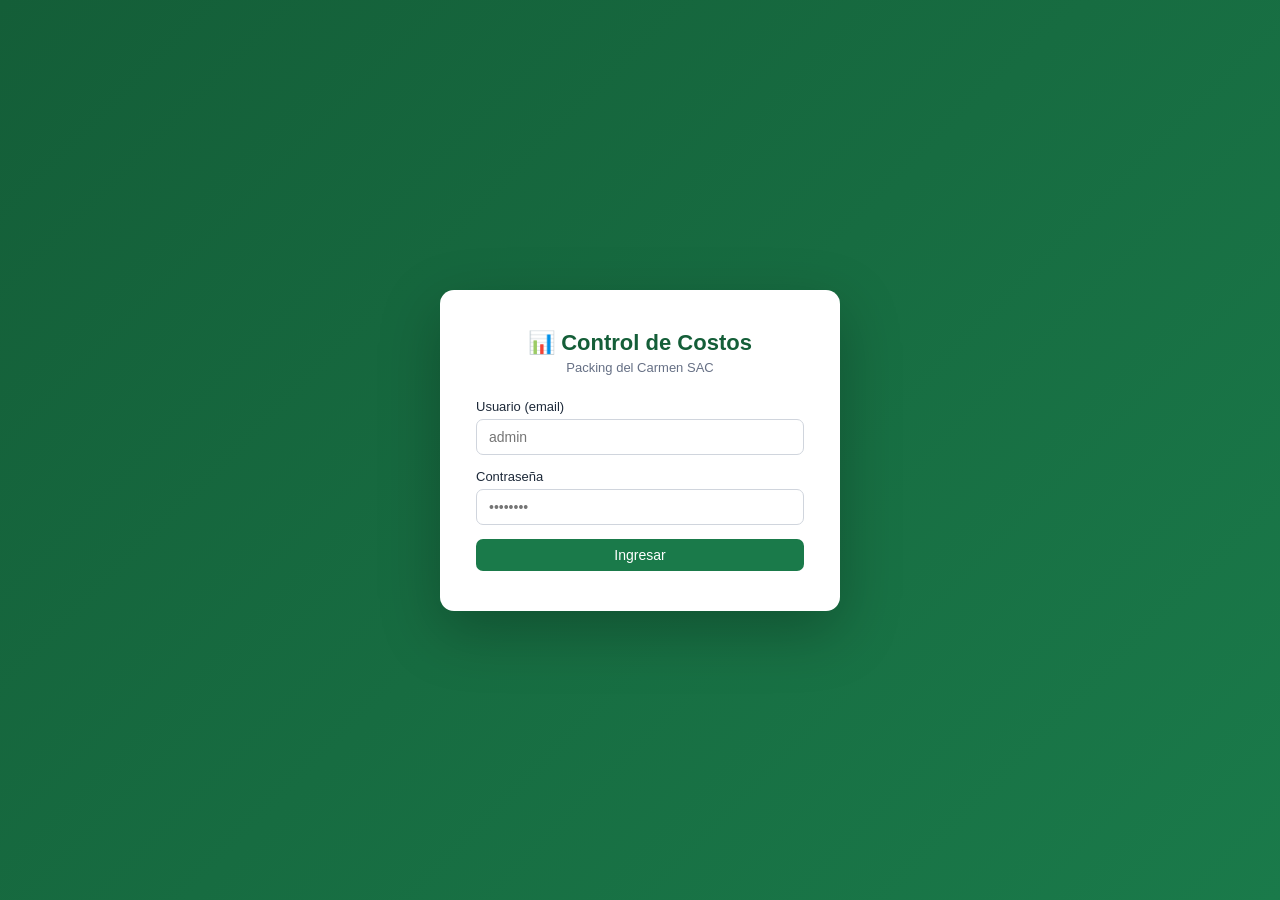
<file: index.html>
<!DOCTYPE html>
<html lang="es">
<head>
  <meta charset="UTF-8">
  <meta name="viewport" content="width=device-width, initial-scale=1.0">
  <title>Control de Costos — Iniciar sesión</title>
  <link rel="stylesheet" href="style.css">
</head>
<body>
<div class="login-page">
  <div class="login-card">
    <div class="login-logo">
      <h1>📊 Control de Costos</h1>
      <p>Packing del Carmen SAC</p>
    </div>

    <form id="loginForm">
      <div class="form-group">
        <label>Usuario (email)</label>
        <input type="text" id="email" placeholder="admin" autocomplete="username" required>
      </div>
      <div class="form-group">
        <label>Contraseña</label>
        <input type="password" id="password" placeholder="••••••••" autocomplete="current-password" required>
      </div>
      <div id="errorMsg" class="hidden" style="color:var(--rojo);font-size:13px;margin-bottom:12px;padding:8px;background:#fee2e2;border-radius:6px;"></div>
      <button type="submit" class="btn btn-primary" style="width:100%;justify-content:center;" id="btnLogin">
        Ingresar
      </button>
    </form>
  </div>
</div>

<script src="config.js"></script>
<script src="auth.js"></script>
<script>
  // Si ya está logueado, redirigir
  if (Auth.isLoggedIn()) window.location.href = 'dashboard.html';

  document.getElementById('loginForm').addEventListener('submit', async (e) => {
    e.preventDefault();
    const btn = document.getElementById('btnLogin');
    const errorMsg = document.getElementById('errorMsg');
    const email = document.getElementById('email').value.trim();
    const password = document.getElementById('password').value;

    btn.disabled = true;
    btn.textContent = 'Ingresando...';
    errorMsg.classList.add('hidden');

    try {
      const url = CONFIG.GAS_URL
        + '?action=login'
        + '&data=' + encodeURIComponent(JSON.stringify({ email, password }));
      const res = await fetch(url);
      const data = await res.json();

      if (data.ok) {
        Auth.save(data.token, data.nombre, data.rol);
        window.location.href = 'dashboard.html';
      } else {
        errorMsg.textContent = data.error || 'Credenciales incorrectas';
        errorMsg.classList.remove('hidden');
      }
    } catch (err) {
      errorMsg.textContent = 'Error de conexión. Verifica la URL del servidor.';
      errorMsg.classList.remove('hidden');
    } finally {
      btn.disabled = false;
      btn.textContent = 'Ingresar';
    }
  });
</script>
</body>
</html>
</file>
<file: style.css>
/* ============================================================
   style.css — Estilos globales
   ============================================================ */

:root {
  --verde:      #1a7a4a;
  --verde-dark: #145e38;
  --verde-light:#e8f5ee;
  --gris-bg:    #f4f6f9;
  --gris-borde: #d0d5dd;
  --texto:      #1d2939;
  --texto-sec:  #667085;
  --blanco:     #ffffff;
  --rojo:       #d92d20;
  --azul:       #1a73e8;
  --naranja:    #f59e0b;

  /* Niveles de jerarquía */
  --nivel1-bg:  #1a7a4a;
  --nivel1-fg:  #ffffff;
  --nivel2-bg:  #d1e8da;
  --nivel2-fg:  #145e38;
  --nivel3-bg:  #ffffff;
  --nivel3-fg:  #1d2939;

  /* Resumen */
  --resumen-bg: #eef2ff;
  --resumen-fg: #3730a3;
  --utilidad-pos: #15803d;
  --utilidad-neg: #d92d20;
}

* { box-sizing: border-box; margin: 0; padding: 0; }

body {
  font-family: -apple-system, BlinkMacSystemFont, 'Segoe UI', sans-serif;
  background: var(--gris-bg);
  color: var(--texto);
  font-size: 14px;
}

/* ---- Navbar ---- */
.navbar {
  background: var(--verde-dark);
  color: #fff;
  display: flex;
  align-items: center;
  justify-content: space-between;
  padding: 0 20px;
  height: 52px;
  position: sticky;
  top: 0;
  z-index: 100;
  box-shadow: 0 2px 6px rgba(0,0,0,0.2);
}
.navbar-brand { font-weight: 700; font-size: 16px; }
.navbar-brand span { opacity: .7; font-weight: 400; font-size: 13px; margin-left: 8px; }
.navbar-right { display: flex; align-items: center; gap: 14px; }
.navbar-right a, .navbar-right button {
  color: rgba(255,255,255,.85);
  text-decoration: none;
  background: none;
  border: none;
  cursor: pointer;
  font-size: 14px;
  padding: 6px 10px;
  border-radius: 6px;
  transition: background .15s;
}
.navbar-right a:hover, .navbar-right button:hover { background: rgba(255,255,255,.12); color: #fff; }
.navbar-right a.active { background: rgba(255,255,255,.18); color: #fff; font-weight: 600; }

/* ---- Layout ---- */
.page { padding: 20px; max-width: 100%; }
.page-header { margin-bottom: 18px; }
.page-header h1 { font-size: 20px; font-weight: 700; }
.page-header p { color: var(--texto-sec); margin-top: 4px; }

/* ---- Cards ---- */
.card {
  background: var(--blanco);
  border: 1px solid var(--gris-borde);
  border-radius: 10px;
  padding: 18px;
  margin-bottom: 18px;
}
.card-title { font-weight: 600; margin-bottom: 14px; color: var(--verde-dark); font-size: 15px; }

/* ---- Controles de filtro ---- */
.controles {
  display: flex;
  align-items: center;
  gap: 10px;
  flex-wrap: wrap;
  margin-bottom: 14px;
}
.controles label { font-size: 13px; font-weight: 500; color: var(--texto-sec); }
.controles select, .controles input[type="month"] {
  border: 1px solid var(--gris-borde);
  border-radius: 6px;
  padding: 6px 10px;
  font-size: 14px;
  background: var(--blanco);
  cursor: pointer;
}
.controles select:focus, .controles input:focus {
  outline: none;
  border-color: var(--verde);
  box-shadow: 0 0 0 3px rgba(26,122,74,.12);
}

/* ---- Botones ---- */
.btn {
  display: inline-flex;
  align-items: center;
  gap: 6px;
  padding: 8px 16px;
  border-radius: 7px;
  font-size: 14px;
  font-weight: 500;
  border: none;
  cursor: pointer;
  transition: background .15s, transform .08s;
}
.btn:active { transform: scale(.97); }
.btn-primary   { background: var(--verde); color: #fff; }
.btn-primary:hover { background: var(--verde-dark); }
.btn-secondary { background: var(--blanco); color: var(--texto); border: 1px solid var(--gris-borde); }
.btn-secondary:hover { background: var(--gris-bg); }
.btn-danger    { background: var(--rojo); color: #fff; }
.btn-sm { padding: 5px 10px; font-size: 12px; }

/* ---- Tabla del Dashboard ---- */
.tabla-wrapper {
  overflow-x: auto;
  overflow-y: auto;
  max-height: calc(100vh - 230px);
  border: 1px solid var(--gris-borde);
  border-radius: 10px;
}

table.costos {
  border-collapse: collapse;
  width: 100%;
  font-size: 13px;
  white-space: nowrap;
}

table.costos th {
  background: var(--verde-dark);
  color: #fff;
  padding: 8px 10px;
  text-align: center;
  font-weight: 600;
  position: sticky;
  top: 0;
  z-index: 100;
  border-right: 1px solid rgba(255,255,255,.15);
}

table.costos th.col-estructura {
  text-align: left;
  min-width: 200px;
  left: 0;
  z-index: 200;
}

table.costos td {
  padding: 6px 10px;
  border-bottom: 1px solid var(--gris-borde);
  border-right: 1px solid #eee;
  text-align: right;
}

/* Fijar columna de estructura */
table.costos td.col-estructura {
  text-align: left;
  position: sticky;
  left: 0;
  z-index: 5;
  min-width: 200px;
  font-weight: 500;
}

/* Niveles */
tr.nivel1 td { background: var(--nivel1-bg); color: var(--nivel1-fg); font-weight: 700; }
tr.nivel1 td.col-estructura { cursor: pointer; }
tr.nivel1 td.col-estructura::before { content: '▼ '; font-size: 10px; }
tr.nivel1.collapsed td.col-estructura::before { content: '▶ '; }

tr.nivel2 td { background: var(--nivel2-bg); color: var(--nivel2-fg); font-weight: 600; }
tr.nivel2 td.col-estructura { padding-left: 22px; cursor: pointer; }
tr.nivel2 td.col-estructura::before { content: '▼ '; font-size: 10px; }
tr.nivel2.collapsed td.col-estructura::before { content: '▶ '; }

tr.nivel3 td { background: var(--nivel3-bg); color: var(--nivel3-fg); }
tr.nivel3 td.col-estructura { padding-left: 40px; }

/* Filas de resumen */
tr.resumen td { background: var(--resumen-bg); color: var(--resumen-fg); font-weight: 700; }
tr.resumen td.col-estructura { position: sticky; left: 0; font-weight: 700; }
tr.resumen-venta td { background: #1a7a4a; color: #fff; }
tr.resumen-venta td.col-estructura { background: #1a7a4a; color: #fff; position: sticky; left: 0; font-weight: 700; }

tr.utilidad td { font-weight: 700; font-size: 14px; }
tr.utilidad-pos td { background: #dcfce7; color: var(--utilidad-pos); }
tr.utilidad-neg td { background: #fee2e2; color: var(--utilidad-neg); }
tr.utilidad-pos td.col-estructura, tr.utilidad-neg td.col-estructura { position: sticky; left: 0; }

tr.hidden { display: none; }

/* Totales columna */
td.total-col { font-weight: 700; background: #f0fdf4; }
tr.nivel1 td.total-col { background: rgba(0,0,0,.1); }
tr.nivel2 td.total-col { background: rgba(0,0,0,.05); }

/* ---- Login ---- */
.login-page {
  min-height: 100vh;
  display: flex;
  align-items: center;
  justify-content: center;
  background: linear-gradient(135deg, var(--verde-dark) 0%, var(--verde) 100%);
}
.login-card {
  background: var(--blanco);
  border-radius: 14px;
  padding: 40px 36px;
  width: 100%;
  max-width: 400px;
  box-shadow: 0 20px 60px rgba(0,0,0,.25);
}
.login-logo { text-align: center; margin-bottom: 24px; }
.login-logo h1 { font-size: 22px; color: var(--verde-dark); font-weight: 700; }
.login-logo p { color: var(--texto-sec); font-size: 13px; margin-top: 4px; }

/* ---- Formularios ---- */
.form-group { margin-bottom: 14px; }
.form-group label { display: block; font-size: 13px; font-weight: 500; margin-bottom: 5px; color: var(--texto); }
.form-group input, .form-group select, .form-group textarea {
  width: 100%;
  border: 1px solid var(--gris-borde);
  border-radius: 7px;
  padding: 9px 12px;
  font-size: 14px;
  transition: border-color .15s, box-shadow .15s;
}
.form-group input:focus, .form-group select:focus {
  outline: none;
  border-color: var(--verde);
  box-shadow: 0 0 0 3px rgba(26,122,74,.12);
}

/* ---- Tabs ---- */
.tabs { display: flex; gap: 0; border-bottom: 2px solid var(--gris-borde); margin-bottom: 20px; }
.tab-btn {
  background: none;
  border: none;
  padding: 10px 20px;
  font-size: 14px;
  font-weight: 500;
  color: var(--texto-sec);
  cursor: pointer;
  border-bottom: 2px solid transparent;
  margin-bottom: -2px;
  transition: color .15s, border-color .15s;
}
.tab-btn.active { color: var(--verde); border-bottom-color: var(--verde); }
.tab-btn:hover { color: var(--verde); }
.tab-panel { display: none; }
.tab-panel.active { display: block; }

/* ---- Tabla de inputs (carga) ---- */
table.input-table {
  width: 100%;
  border-collapse: collapse;
  font-size: 13px;
}
table.input-table th {
  background: var(--verde-dark);
  color: #fff;
  padding: 8px 10px;
  text-align: left;
  font-weight: 600;
}
table.input-table td {
  padding: 5px 8px;
  border-bottom: 1px solid #eee;
  vertical-align: middle;
}
table.input-table tr:hover td { background: var(--verde-light); }
table.input-table input[type="number"],
table.input-table input[type="text"] {
  width: 100%;
  border: 1px solid var(--gris-borde);
  border-radius: 5px;
  padding: 5px 8px;
  font-size: 13px;
  text-align: right;
}
table.input-table input:focus {
  outline: none;
  border-color: var(--verde);
  box-shadow: 0 0 0 2px rgba(26,122,74,.1);
}
table.input-table .cat-header td {
  background: var(--nivel2-bg);
  color: var(--nivel2-fg);
  font-weight: 600;
  padding: 6px 10px;
}
table.input-table .tipo-badge {
  display: inline-block;
  font-size: 11px;
  padding: 2px 6px;
  border-radius: 4px;
  font-weight: 600;
}
.badge-ratio   { background: #dbeafe; color: #1d4ed8; }
.badge-monto   { background: #fef3c7; color: #92400e; }

/* ---- Grid producción ---- */
.prod-grid {
  overflow-x: auto;
  border: 1px solid var(--gris-borde);
  border-radius: 10px;
}
table.prod-table {
  border-collapse: collapse;
  width: 100%;
  font-size: 13px;
  white-space: nowrap;
}
table.prod-table th {
  background: var(--verde-dark);
  color: #fff;
  padding: 8px 10px;
  font-weight: 600;
}
table.prod-table td {
  padding: 5px 8px;
  border-bottom: 1px solid #eee;
}
table.prod-table input {
  border: 1px solid var(--gris-borde);
  border-radius: 5px;
  padding: 4px 7px;
  font-size: 13px;
  text-align: right;
  width: 90px;
}
table.prod-table input:focus {
  outline: none;
  border-color: var(--verde);
}
.btn-add-row {
  display: flex;
  align-items: center;
  gap: 6px;
  background: var(--verde-light);
  color: var(--verde-dark);
  border: 1px dashed var(--verde);
  border-radius: 7px;
  padding: 7px 14px;
  cursor: pointer;
  font-size: 13px;
  font-weight: 500;
  margin-top: 10px;
  transition: background .15s;
}
.btn-add-row:hover { background: #c6e8d4; }

/* ---- Toast ---- */
.toast {
  position: fixed;
  bottom: 24px;
  right: 24px;
  background: var(--texto);
  color: #fff;
  padding: 12px 20px;
  border-radius: 8px;
  font-size: 14px;
  font-weight: 500;
  z-index: 9999;
  transform: translateY(80px);
  opacity: 0;
  transition: transform .25s, opacity .25s;
  pointer-events: none;
}
.toast.show { transform: translateY(0); opacity: 1; }
.toast.success { background: var(--verde); }
.toast.error   { background: var(--rojo); }
.toast.warning { background: var(--naranja); color: #1d2939; }

/* ---- Loading ---- */
.loading-overlay {
  position: fixed;
  inset: 0;
  background: rgba(255,255,255,.7);
  display: flex;
  align-items: center;
  justify-content: center;
  z-index: 999;
}
.spinner {
  width: 40px;
  height: 40px;
  border: 4px solid var(--gris-borde);
  border-top-color: var(--verde);
  border-radius: 50%;
  animation: spin .7s linear infinite;
}
@keyframes spin { to { transform: rotate(360deg); } }

/* ---- Utilidades ---- */
.text-right { text-align: right; }
.text-center { text-align: center; }
.text-muted { color: var(--texto-sec); }
.font-bold { font-weight: 700; }
.mt-1 { margin-top: 8px; }
.mt-2 { margin-top: 16px; }
.mb-1 { margin-bottom: 8px; }
.gap-1 { gap: 8px; }
.flex { display: flex; }
.flex-center { display: flex; align-items: center; justify-content: center; }
.hidden { display: none !important; }
</file>
